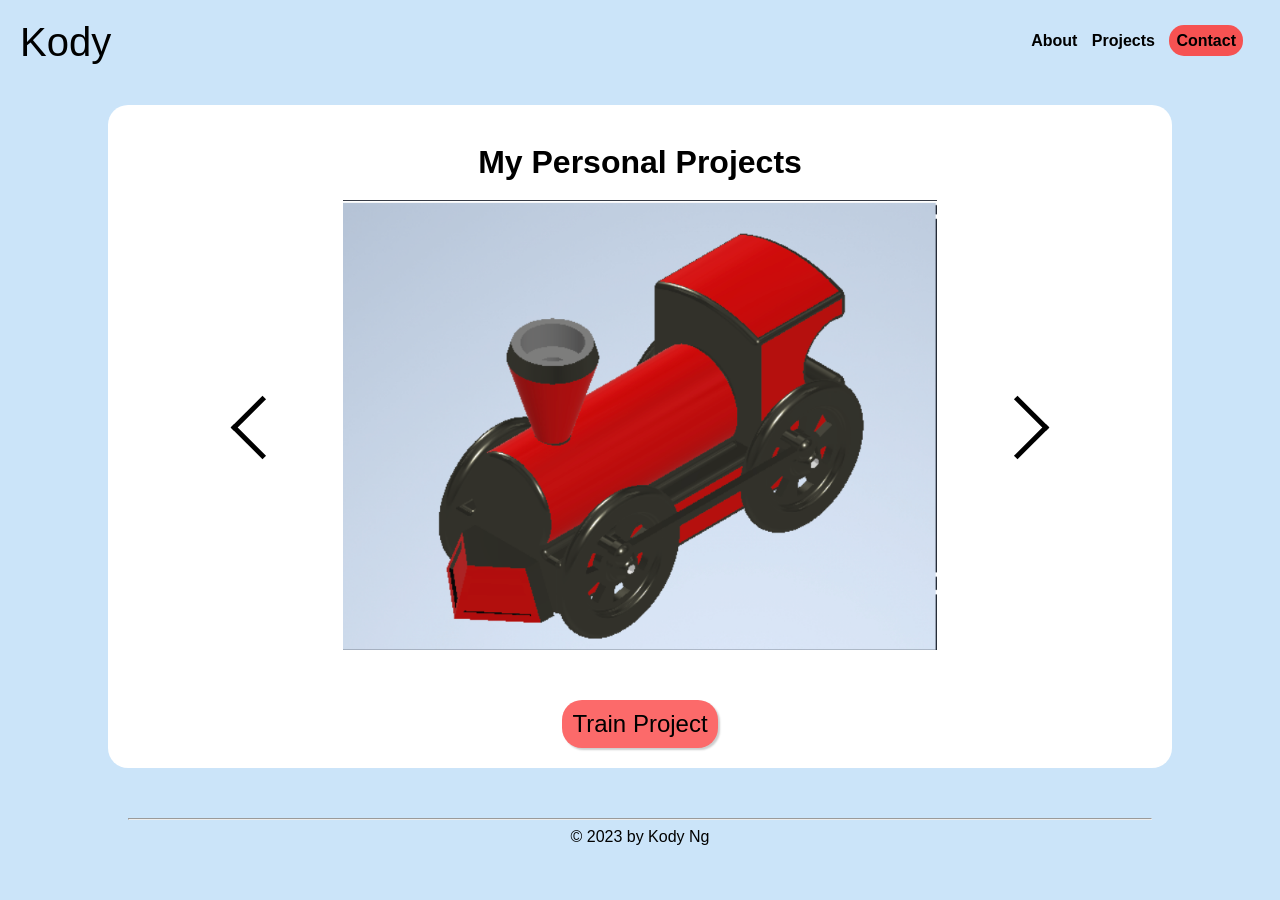
<file: portfolio.html>
<!DOCTYPE html>
<html>

<head>
    <meta charset="utf-8">
    <meta name="viewport" content="width=device-width">
    <title>Kody's Portfolio</title>
    <link href="/styles/styles.css" rel="stylesheet" type="text/css" />
    <link href="/styles/carousel.css" rel="stylesheet" type="text/css" />
    <link rel="stylesheet" type="text/css" href="/styles/portfolio.css"   />
    <script src="/script/carousel.js"></script>
</head>

<body>
    <nav>
        <div id="name">
            Kody
        </div>
        <div id="navigation-links">
            <a class="bold" href="index.html">About</a>
            <a class="bold" href="portfolio.html">Projects</a>
            <a class="bold pop-out-button" href="">Contact</a>
        </div>
     </nav>
       
    <div class="project-section">
        <h1>My Personal Projects</h1>
        <div class="carousel-wrapper">
            <div class = "scroll-left">
            </div>
            <div class = "scroll-right">
            </div>
            <div class="carousel-viewport">
                <div id = "carousel-body" class="carousel">
                    <div id = "car-0" class="carousel-item blue-back">
                        <img src="/Images/Train_Project.jpg">
                    </div>
                    <div id = "car-1" class="carousel-item red-back">
                        <img src="/Images/Bench_Project.jpg">
                    </div>
                    <div id = "car-2" class="carousel-item">
                        <img src="/Images/Screenshot 2023-06-20 at 7.29.08 PM.png">
                    </div>
                </div>
            </div>
        </div>
        <a id="project_link"><div id="project_button"></div></a>
    </div>

    <div class="footer">
        <hr>
        &copy; 2023 by Kody Ng
    </div>
</body>





</html>
</file>
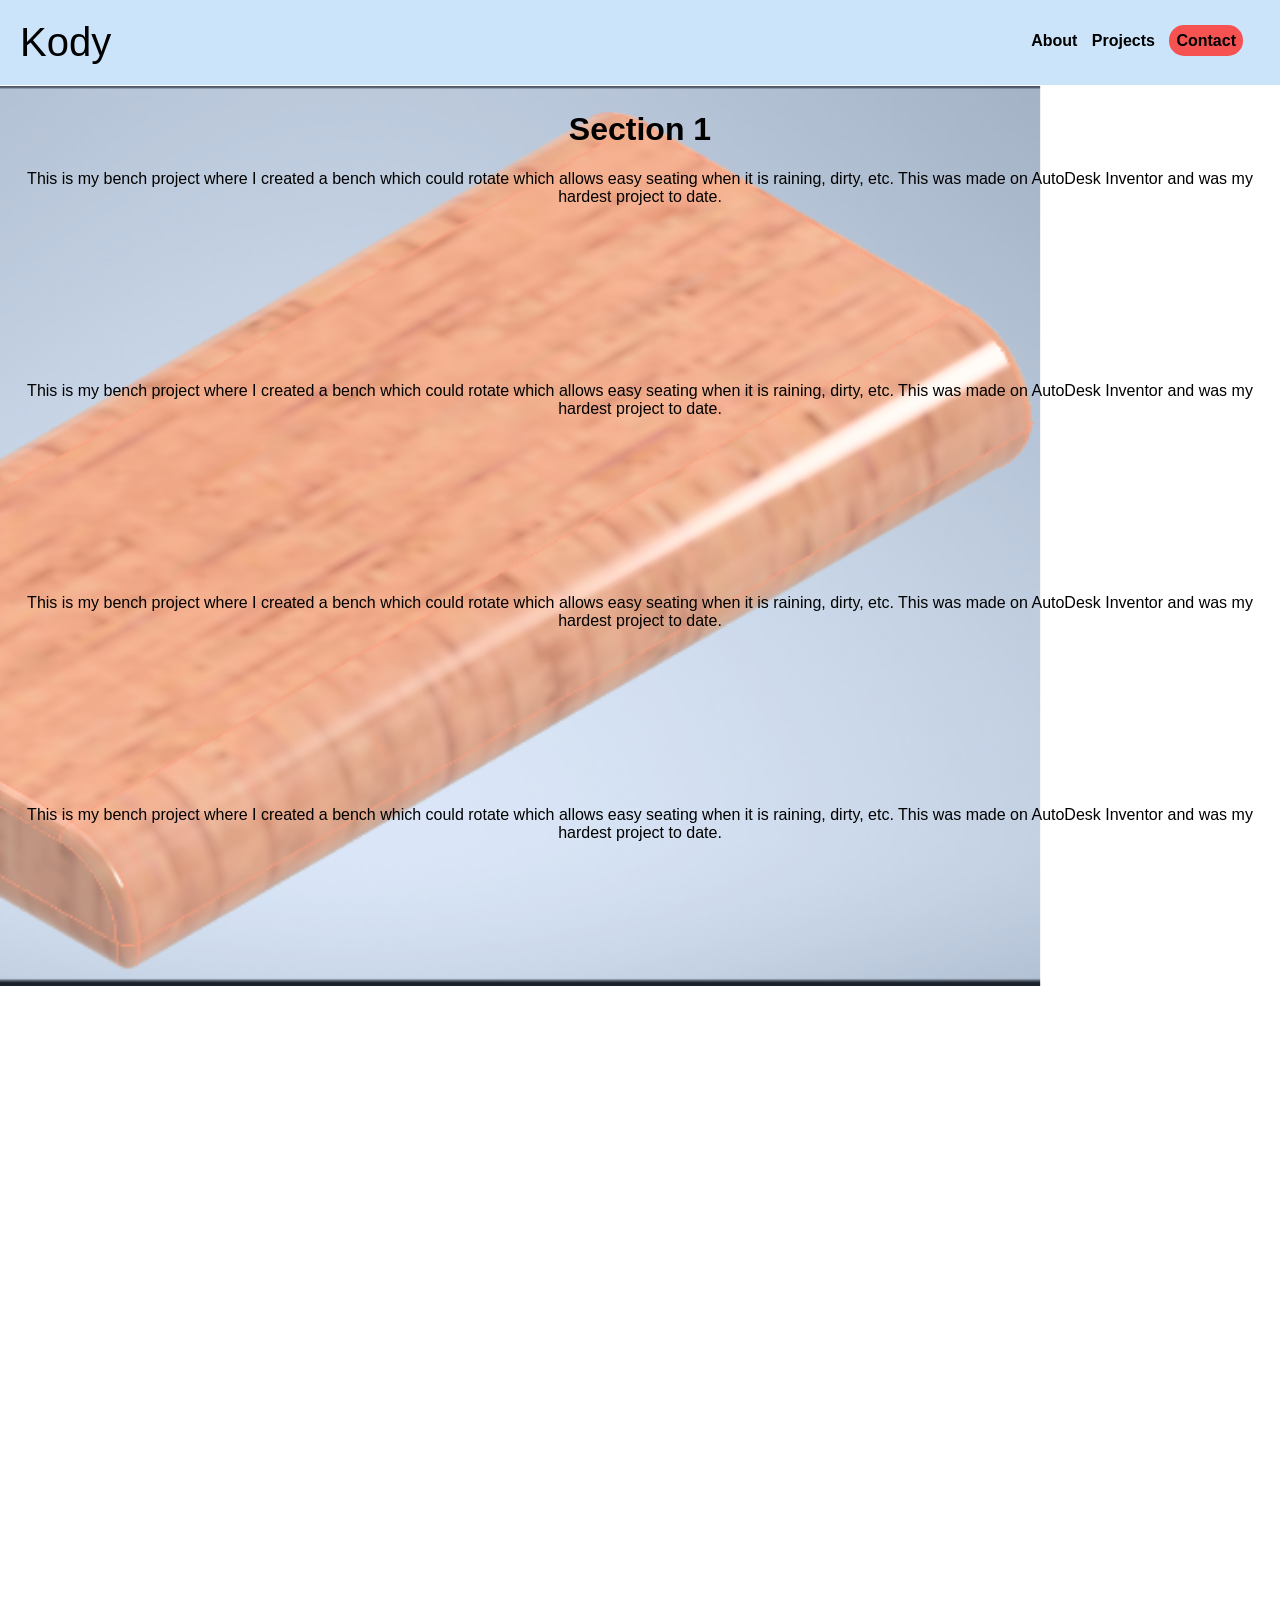
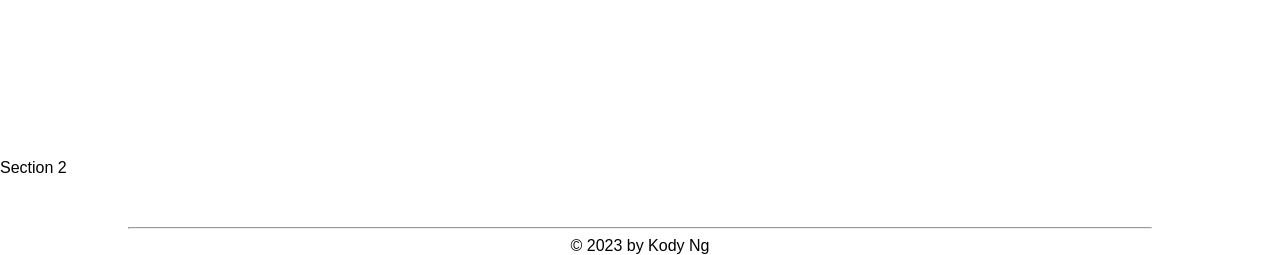
<file: project.html>
<!DOCTYPE html>
<html>
    <head>
        <title></title>
        <link type="text/css" rel="stylesheet" href="/styles/styles.css">
        <link type="text/css" rel="stylesheet" href="/styles/projectPage.css">
    </head>
    <body>
        <nav>
            <div id="name">
                Kody
            </div>
            <div id="navigation-links">
                <a class="bold" href="index.html">About</a>
                <a class="bold" href="./portfolio.html">Projects</a>
                <a class="bold pop-out-button" href="">Contact</a>
            </div>
        </nav>
        <div class="project-section">
            
            <img class="project-section-image move-seat" 
            src="/Images/Screenshot 2023-07-20 at 8.52.58 PM.png"/>
            <div class="project-section-content">
                <h1>Section 1</h1>
                <p>This is my bench project where I created a bench which could rotate which allows easy 
                    seating when it is raining, dirty, etc. This was made on AutoDesk 
                    Inventor and was my hardest project to date.</p>
                <br/>
                <br/>
                <br/>
                <br/>
                <br/>
                <br/>
                <br/>
                <br/>
                 <p>This is my bench project where I created a bench which could rotate which allows easy 
                    seating when it is raining, dirty, etc. This was made on AutoDesk 
                    Inventor and was my hardest project to date.</p>
                    <br/>
                    <br/>
                    <br/>
                    <br/>
                    <br/>
                    <br/>
                    <br/>
                    <br/>
                     <p>This is my bench project where I created a bench which could rotate which allows easy 
                        seating when it is raining, dirty, etc. This was made on AutoDesk 
                        Inventor and was my hardest project to date.</p>
                        <br/>
                <br/>
                <br/>
                <br/>
                <br/>
                <br/>
                <br/>
                <br/>
                 <p>This is my bench project where I created a bench which could rotate which allows easy 
                    seating when it is raining, dirty, etc. This was made on AutoDesk 
                    Inventor and was my hardest project to date.</p>
            </div>
        </div>
            
        <div>
            Section 2
        </div>
        <div class="footer">
            <hr>
            &copy; 2023 by Kody Ng
        </div>
    </body>
</html>
</file>
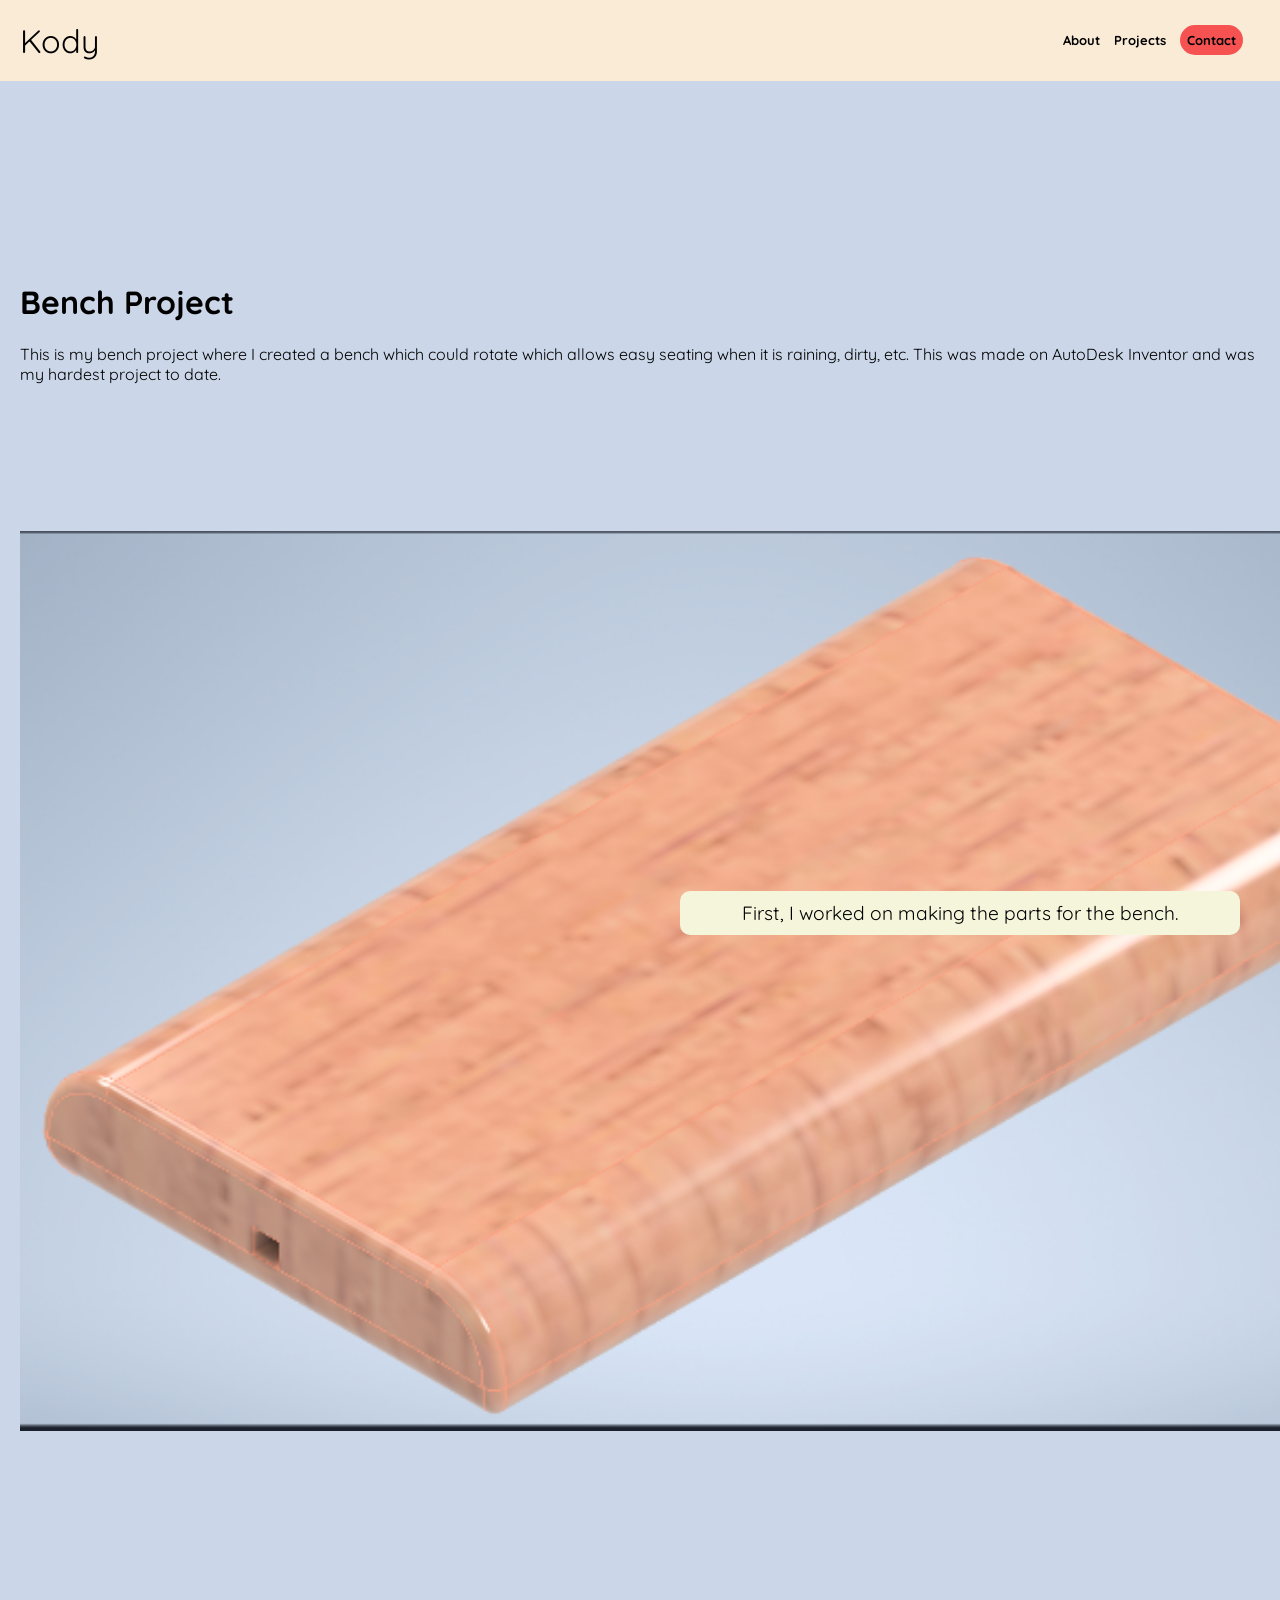
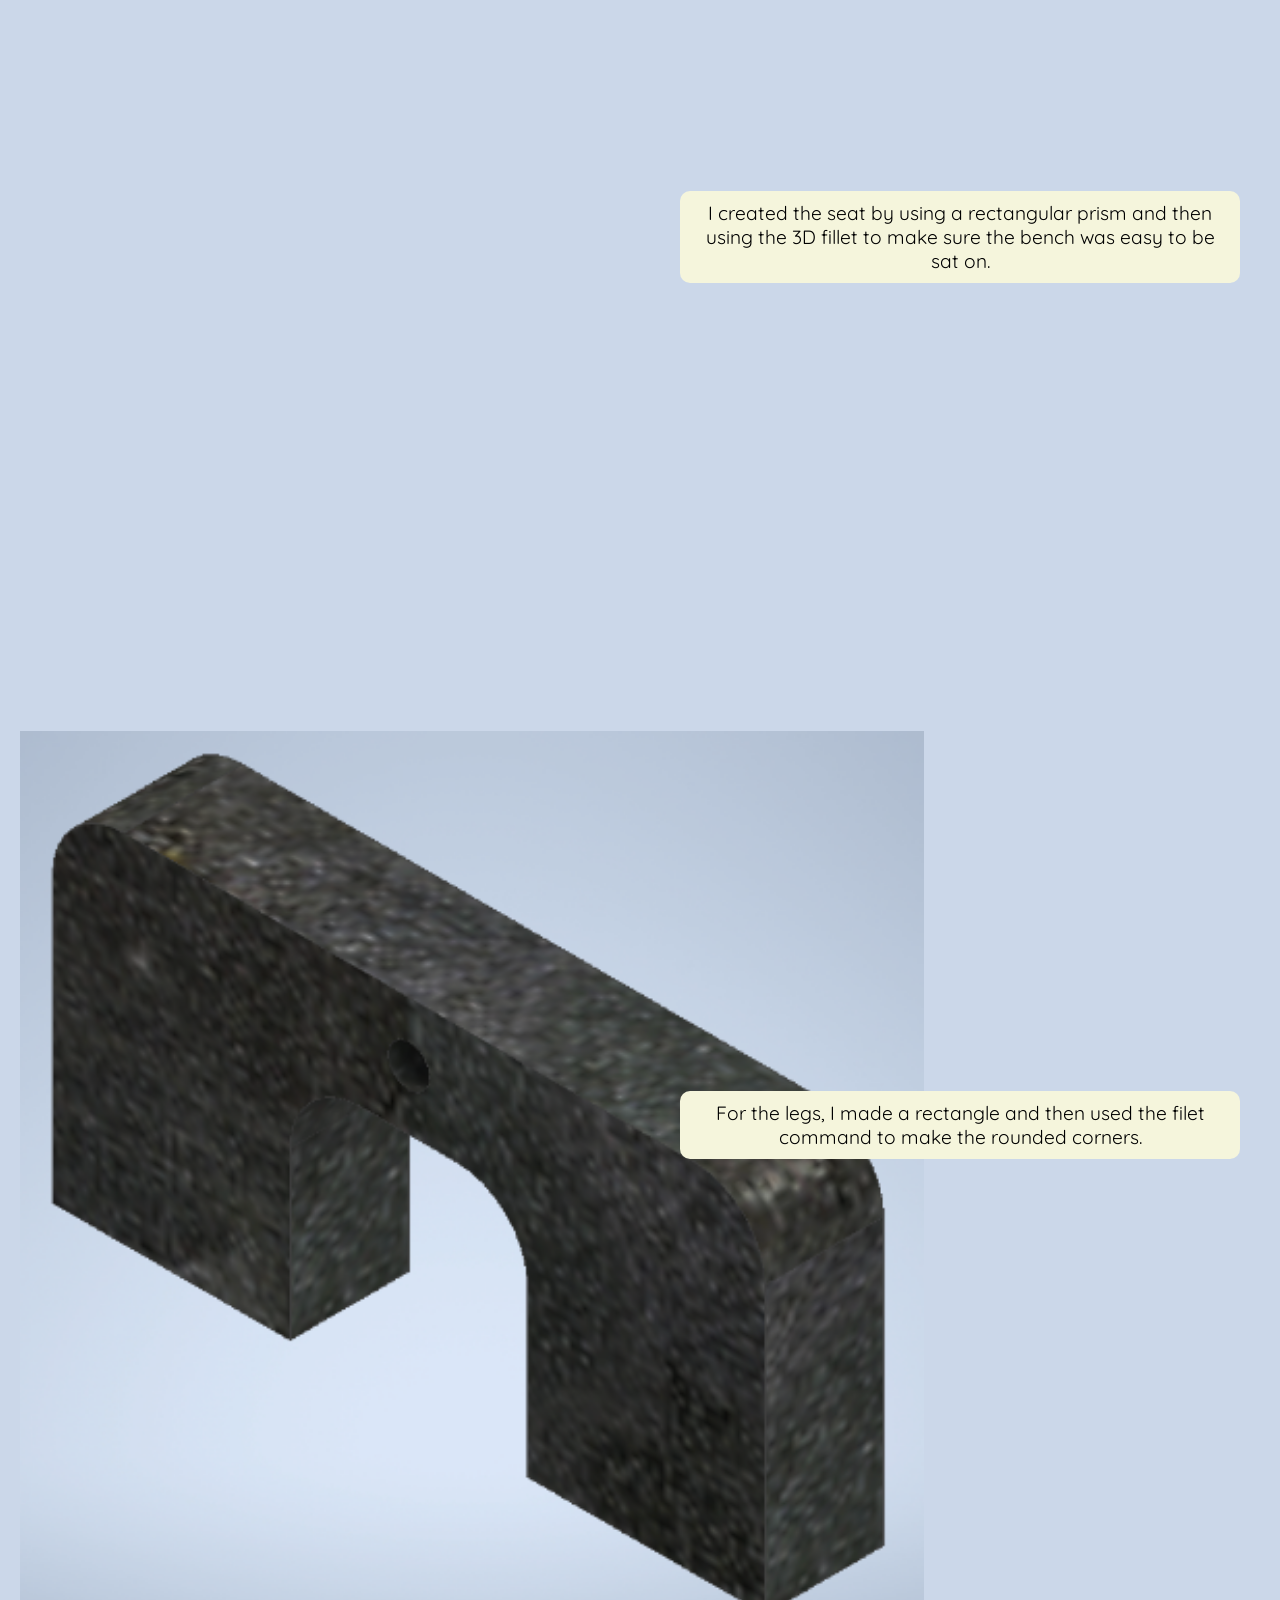
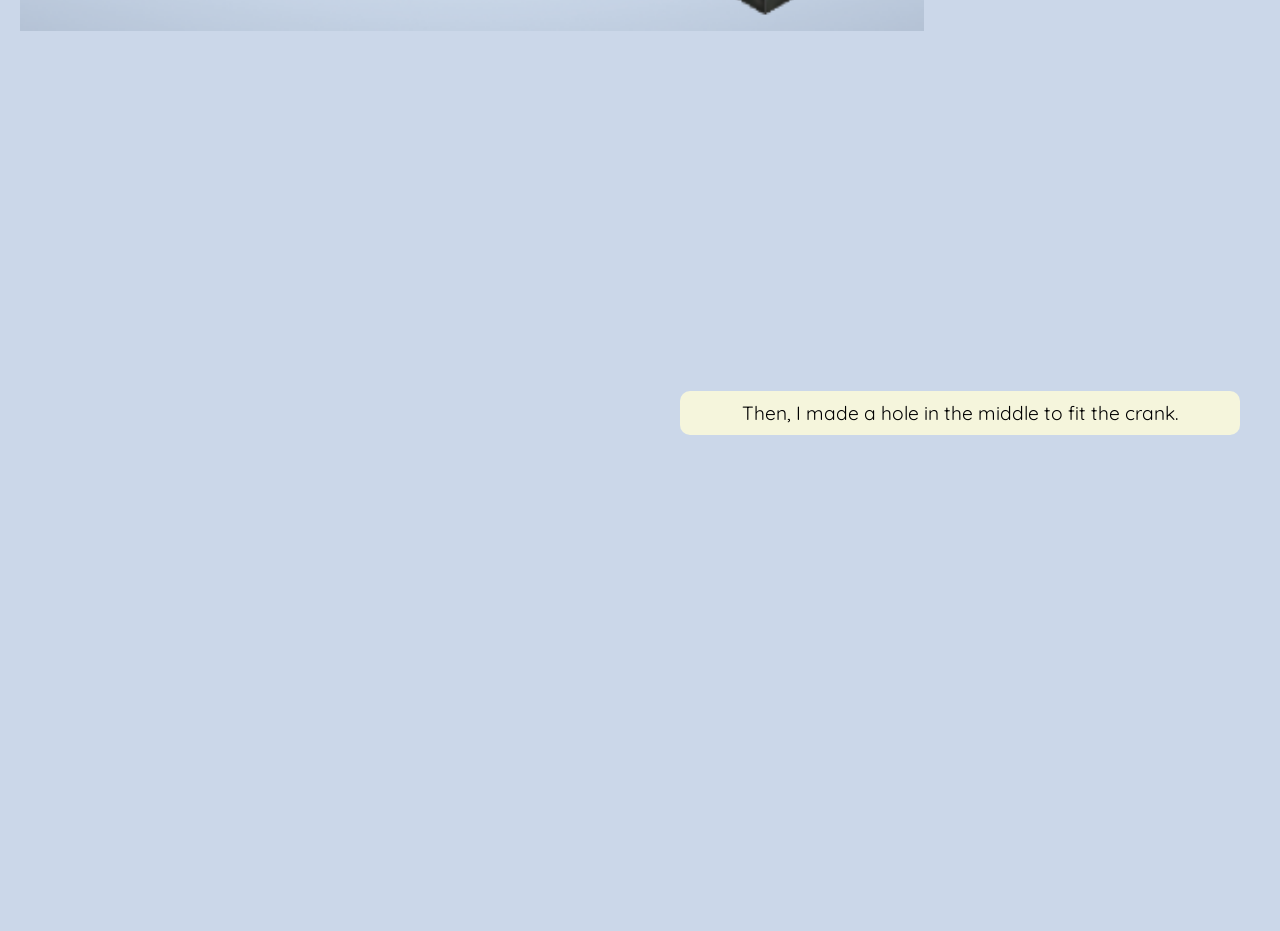
<file: projects/benchproj.html>
<!DOCTYPE html>
<html>
    <head>
        <title></title>
        <link type="text/css" rel="stylesheet" href="/styles/styles.css">
        <link type="text/css" rel="stylesheet" href="/styles/animation.css">
    </head>
    <body>
        <div>
            <nav>
                <div id="name">
                    Kody
                </div>
                <div id="navigation-links">
                    <a class="bold" href="index.html">About</a>
                    <a class="bold" href="./portfolio.html">Projects</a>
                    <a class="bold pop-out-button" href="">Contact</a>
                </div>
            </nav>
           
        </div>
        <div class="proj-intro">
            <h1>Bench Project</h1>
            <p>This is my bench project where I created a bench which could rotate which allows easy seating when it is raining, dirty, etc. 
                This was made on AutoDesk Inventor and was my hardest project to date. </p>
        </div>
        <div class="page1">
            <div id="title" class="long">
                <div class="sticky sticky-img">
                    <img class="proj_img" src="../Images/Screenshot 2023-07-20 at 8.52.58 PM.png">
                </div>
            </div>
            <div id="text" class="short g-1-2">
                <div class="sticky-text">
                    <p>First, I worked on making the parts for the bench.</p>
                </div>
            </div>
            <div class="short g-2-2">
                <div class="sticky-text">
                    <p>I created the seat by using a rectangular prism and then using the 3D fillet to make sure the bench was easy to be sat on. 
                    </p>
                </div>
            </div>
            <div class="long g-2-1">
                <div class="sticky sticky-img">
                    <img class="proj_img" src="../Images/Screenshot 2023-07-20 at 8.52.43 PM.png">
                </div>
            </div>
            <div class="short g-3-2">
                <div class="sticky-text">
                    <p>For the legs, I made a rectangle and then used the filet command to make the rounded corners.</p>
                </div>
            </div>
            <div class="short g-4-2">
                <div class="sticky-text">
                    <p>Then, I made a hole in the middle to fit the crank.</p>
                </div>
            </div>

        </div>
        <div class="page2">
            
        </div>
    </body>
</html>
</file>
<file: styles/styles.css>
.bold {
    font-weight: bold;
}

#name {
    display: inline-block;
    font-size: 2.5em;
    padding: 20px;
}

#navigation-links {
    padding: 32px;
}

body {
    margin: 0;
    font-family: sans-serif;
    scroll-behavior: smooth;
}

#navigation-links a {
    color: black;
    text-decoration: none;
    margin: 10px 5px;
}

nav {
    width: 100%;
    top: 0px;
    position: sticky;
    background-color: #CBE4F9;
    z-index: 10;
    display: flex;
    justify-content: space-between;
}

.pop-out-button {
    background-color: #F65252;
    padding: 7px;
    border-radius: 15px;
}

.footer {
    text-align: center;
    width: 80%;
    margin: auto;
    margin-top: 50px;
}
</file>
<file: styles/carousel.css>
.carousel-wrapper {
    position: relative;
    margin: auto;
    height: 50vh;
    width: 80%;
}
.carousel-viewport {
    position: relative;
    padding: 0;
    height: 100%;
    width: 100%;
    overflow: scroll;
    scroll-behavior: smooth;
    

}

.carousel {
    position: relative;
    height:100%;
    width:100%;
}

.carousel-item {
    position: absolute;
    height: 100%;
    width: 100%;
    top: 0px;
    left: 0px;

}

.scroll-left {
    position: absolute;
    top: calc(50% - 20px);
    left: 10px;
    padding: 10px;
    height: 20px;
    width: 20px;
    border-left: 5px solid black;
    border-bottom: 5px solid black;
    transform: rotate(45deg);
    z-index: 10;

}

.scroll-right {
    position: absolute;
    top: calc(50% - 20px);
    right: 10px;
    text-align: center;
    padding: 10px;
    height: 20px;
    width: 20px;
    border-right: 5px solid black;
    border-bottom: 5px solid black;
    transform: rotate(-45deg);
    z-index: 10;
}

.scroll-right:hover, .scroll-left:hover {
    cursor: pointer;
    color:black;
}

.carousel img{
    height: 100%;
    margin: auto;
    position:relative;
    display: block;
}

.carousel-viewport::-webkit-scrollbar {
    display: none;
  }

.example {
    -ms-overflow-style: none;
    scrollbar-width: none;
  }

#project_link {
    display: block;   
    margin: auto;
    width: fit-content;
    margin-top: 50px;
    text-decoration: none;
    color: black;
    font-size: 1.5em;
}

#project_button {
    margin: auto;
    background-color: #fc6a6a;
    padding: 10px;
    border-radius: 20px;
    box-shadow: 2px 2px 2px rgba(0,0,0,0.2);
}

#project_button:hover {
    cursor: pointer;
    background-color: #fc5353;
}

#project_button:active {
    background-color: #fd4141;
}
</file>
<file: styles/portfolio.css>
body {
    background-color: #CBE4F9;
}

.project-section {
    width: 80%;
    margin: 20px auto;
    padding: 20px 20px;
    background-color: white;
    border-radius: 20px;
    text-align: center;
}

.project-section h1{
    line-height: 1em;
}

.threejs-canvas {
    height: 100vh;
    width: 100vw;
}
</file>
<file: styles/projectPage.css>
body{
    margin:0;
}

.project-section {
    position: relative;
    min-height: 100vh;
    padding: 1px 0px;
    text-align: center;
    overflow-x: hidden;
    color: black
}

.project-section-image {
    position: sticky;
    top: 0px;
    height: 100vh;
    z-index: -1;
}

.move-seat {
    left: 50%;
    transform: translateX(-25%);
}

.project-section-content {
    position: relative;
    transform: translateY(-100vh)
}
</file>
<file: styles/animation.css>
@import url('https://fonts.googleapis.com/css2?family=Quicksand:wght@300;400;500;600;700&display=swap');

body {
	margin: 0px;
	height: 200vh;
	font-family: 'Quicksand', sans-serif;
	background-color: rgb(203, 215, 233);
}

nav {
	background-color: antiquewhite;
	top: 0px;
	left: 0px;
	font-size: small;
}

.page1 {
	height: 100vh;
	background-color: rgb(203, 215, 233);
	display: grid;
	grid-template-columns: 50vw 50vw;
	grid-template-rows: 100vh;
}

.page2 {
	height: 100vh;
	background-color: rgb(203, 215, 233);
}

.long {
	display: inline-block;
	height: 200vh;
	width: 50vw;

}

.short {
	display: inline-block;
	height: 100vh;
	width: 50vw;
	position: relative;
}

.sticky-text {
	text-align:center;
	width: 50vw;
	position: absolute;
	top: 0px;
	left: 0px;
}

.sticky-text p {
	margin: 40px;
	margin-top: 40vh;
	font-size:larger;
	background-color: beige;
	padding: 10px;
	border-radius: 10px;
}

.g-1-2 {
	grid-row: 1 / span 1;
	grid-column: 2 / span 1;
}

.g-2-2 {
	grid-row: 2 / span 1;
	grid-column: 2 / span 1;
}
.g-2-1 {
	grid-row: 3 / span 2;
	grid-column: 1 / span 1;
}

.g-3-2 {
	grid-row: 3 / span 1;
	grid-column: 2 / span 1;
	
}

.g-4-2 {
	grid-row: 4 / span 1;
	grid-column: 2 / span 1;
}

.sticky {
	width: 50vw;
	position: sticky;
	top: 0px;
	left: 0px;
}

.slide-in {
	padding: 20px;
	animation: slide-in-from-right 3s cubic-bezier(0.19, 1, 0.22, 1) 2s;
	opacity: 0;
}

@keyframes  slide-in-from-right{
	0% {
		opacity: 0;
		transform: translate( 1000px, -30px);
		color: green;
	}
	20% {
		opacity: 0.2;
		transform: translate( 40px, -10px);
		color: green;
	}
	100% {
		opacity: 1;
		transform: translateX( 0px);
	}
}

.proj_img {
	height: 100%;
	width: auto;
	padding: 20px;
}

.sticky-img {
	height: 100vh;
	overflow-y: hidden;
	width: 100vw;
}

.sticky-img img {
	position: absolute;
	top: 0;
	bottom: 0;
	margin: auto;
}

.proj-intro {
	height: 10vh;
	padding: 20vh 20px;
}

.proj-intro p {

}
</file>
